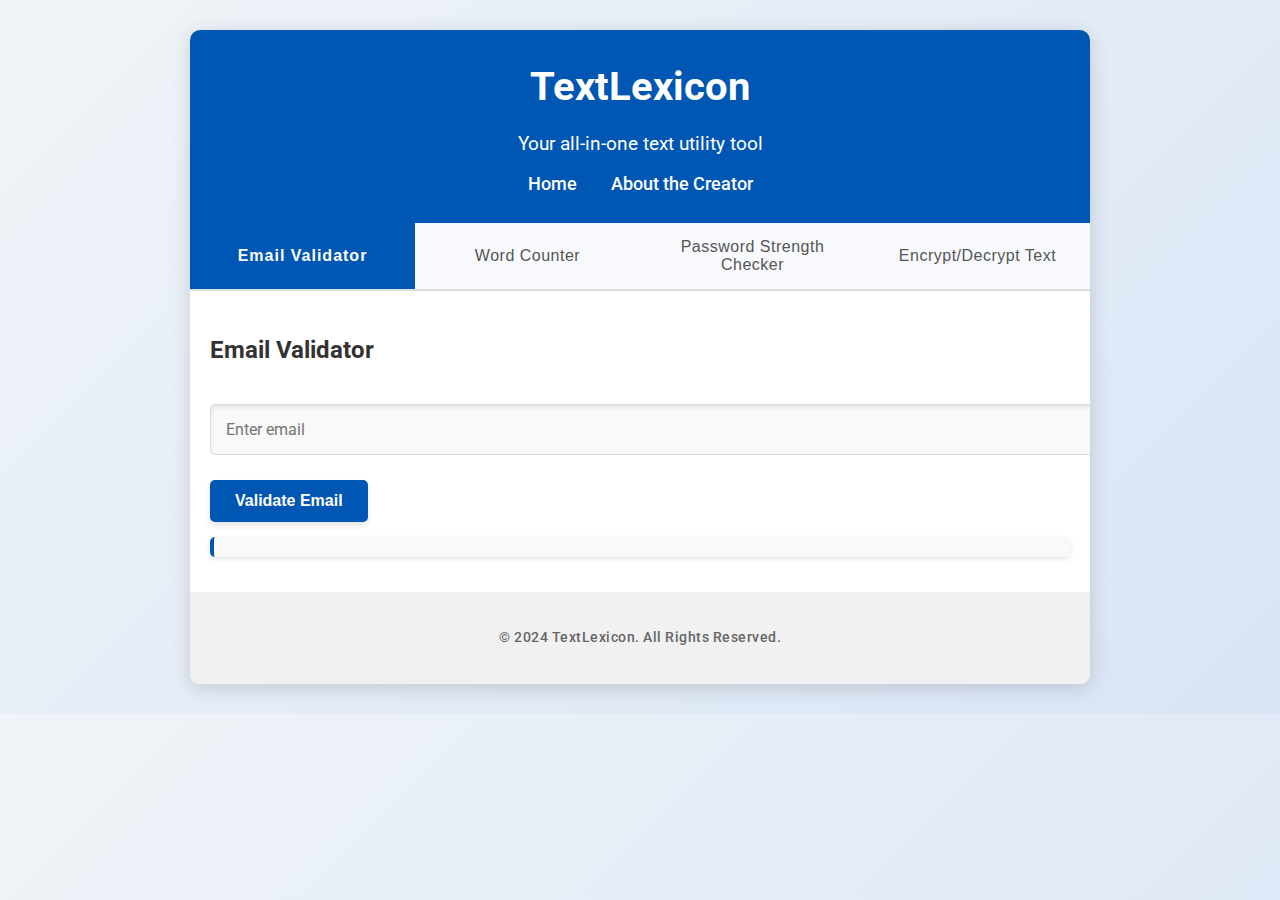
<file: index.html>
<!DOCTYPE html>
<html lang="en">
<head>
    <meta charset="UTF-8">
    <meta name="viewport" content="width=device-width, initial-scale=1.0">
    <title>TextLexicon</title>
    <link href="https://fonts.googleapis.com/css2?family=Roboto:wght@400;500;700&display=swap" rel="stylesheet">
    <style>
        /* Global Styles */
        body {
            font-family: 'Roboto', sans-serif;
            margin: 0;
            padding: 0;
            background: linear-gradient(135deg, #f0f4f8, #d9e4f5);
            color: #333;
            line-height: 1.6;
        }

        .container {
            max-width: 900px;
            margin: 30px auto;
            background: #ffffff;
            border-radius: 10px;
            box-shadow: 0 4px 20px rgba(0, 0, 0, 0.15);
            overflow: hidden;
        }

        header {
            background: #0056b3;
            color: white;
            text-align: center;
            padding: 25px 15px;
        }

        header h1 {
            margin: 0;
            font-size: 2.5rem;
            font-weight: 700;
        }

        header p {
            margin: 10px 0 0;
            font-size: 1.2rem;
            font-weight: 400;
        }

        /* Navigation Links */
        header nav {
            margin-top: 10px;
            text-align: center;
        }

        header nav a {
            margin: 0 15px;
            text-decoration: none;
            color: #fff;
            font-weight: 500;
            font-size: 1.1rem;
            transition: color 0.3s;
        }

        header nav a:hover {
            color: #ffcc00;
        }

        /* Tabs Navigation */
        .tabs {
            display: flex;
            background: #f8f9fc;
            border-bottom: 2px solid #ddd;
        }

        .tab-btn {
            flex: 1;
            padding: 15px;
            text-align: center;
            background: none;
            border: none;
            font-size: 1rem;
            font-weight: 500;
            cursor: pointer;
            transition: background 0.3s, color 0.3s;
            color: #555;
            letter-spacing: 0.5px;
        }

        .tab-btn.active,
        .tab-btn:hover {
            background: #0056b3;
            color: white;
            font-weight: 700;
            letter-spacing: 1px;
        }

        .tab-content {
            display: none;
            padding: 20px;
        }

        .tab-content.active {
            display: block;
        }

        /* Inputs */
        .input-field {
            width: 100%;
            padding: 15px;
            margin: 15px 0;
            font-size: 1rem;
            border: 1px solid #ddd;
            border-radius: 5px;
            background: #f9f9f9;
            box-shadow: inset 0 2px 4px rgba(0, 0, 0, 0.1);
            transition: border-color 0.3s, background 0.3s;
            font-family: 'Roboto', sans-serif;
        }

        .input-field:focus {
            outline: none;
            border-color: #0056b3;
            background: #fff;
            box-shadow: inset 0 2px 8px rgba(0, 85, 179, 0.2);
        }

        /* Buttons */
        .action-btn {
            padding: 12px 25px;
            background: #0056b3;
            color: white;
            border: none;
            border-radius: 5px;
            font-size: 1rem;
            font-weight: 600;
            cursor: pointer;
            margin-top: 10px;
            display: inline-block;
            text-align: center;
            transition: background 0.3s, transform 0.2s;
            box-shadow: 0 4px 6px rgba(0, 0, 0, 0.1);
        }

        .action-btn:hover {
            background: #004494;
            transform: translateY(-2px);
        }

        .action-btn.secondary {
            background: #777;
            color: #fff;
        }

        .action-btn.secondary:hover {
            background: #555;
        }

        /* Results */
        .result {
            margin: 15px 0;
            font-size: 1.2rem;
            font-weight: 600;
            color: #222;
            background: #f9f9f9;
            border-left: 4px solid #0056b3;
            padding: 10px 15px;
            border-radius: 5px;
            box-shadow: 0 2px 5px rgba(0, 0, 0, 0.1);
            white-space: pre-wrap;
        }

        /* Footer */
        footer {
            text-align: center;
            background: #f1f1f1;
            padding: 20px;
            font-size: 0.9rem;
            color: #666;
            font-weight: 500;
            letter-spacing: 0.5px;
        }

        /* Responsive Design */
        @media (max-width: 768px) {
            header h1 {
                font-size: 2rem;
            }

            .tab-btn {
                font-size: 0.9rem;
            }

            .action-btn {
                font-size: 0.9rem;
            }
        }
    </style>
</head>
<body>
    <div class="container">
        <header>
            <h1>TextLexicon</h1>
            <p>Your all-in-one text utility tool</p>
            <nav>
                <a href="index.html">Home</a>
                <a href="about.html">About the Creator</a>
            </nav>
        </header>
        <nav class="tabs">
            <button onclick="showTab('emailValidator')" class="tab-btn active">Email Validator</button>
            <button onclick="showTab('wordCounter')" class="tab-btn">Word Counter</button>
            <button onclick="showTab('passwordChecker')" class="tab-btn">Password Strength Checker</button>
            <button onclick="showTab('encryptionDecryption')" class="tab-btn">Encrypt/Decrypt Text</button>
        </nav>

        <div id="emailValidator" class="tab-content active">
            <h2>Email Validator</h2>
            <input type="text" id="emailInput" placeholder="Enter email" class="input-field">
            <button onclick="validateEmail()" class="action-btn">Validate Email</button>
            <p id="emailResult" class="result"></p>
        </div>

        <div id="wordCounter" class="tab-content">
            <h2>Word Counter</h2>
            <textarea id="paragraphInput" placeholder="Enter your paragraph" class="input-field"></textarea>
            <input type="text" id="wordCheckInput" placeholder="Enter word to check (optional)" class="input-field">
            <button onclick="countWords()" class="action-btn">Count Words</button>
            <p id="wordCountResult" class="result"></p>
        </div>

        <div id="passwordChecker" class="tab-content">
            <h2>Password Strength Checker</h2>
            <input type="password" id="passwordInput" placeholder="Enter your password" class="input-field">
            <button onclick="checkPassword()" class="action-btn">Check Password Strength</button>
            <p id="passwordResult" class="result"></p>
        </div>

        <div id="encryptionDecryption" class="tab-content">
            <h2>Encrypt/Decrypt Text</h2>
            <textarea id="textInput" placeholder="Enter your text" class="input-field"></textarea>
            <button onclick="encryptText()" class="action-btn">Encrypt</button>
            <button onclick="decryptText()" class="action-btn secondary">Decrypt</button>
            <p id="textResult" class="result"></p>
        </div>

        <footer>
            <p>&copy; 2024 TextLexicon. All Rights Reserved.</p>
        </footer>
    </div>

    <script src="script.js"></script>
</body>
</html>
</file>
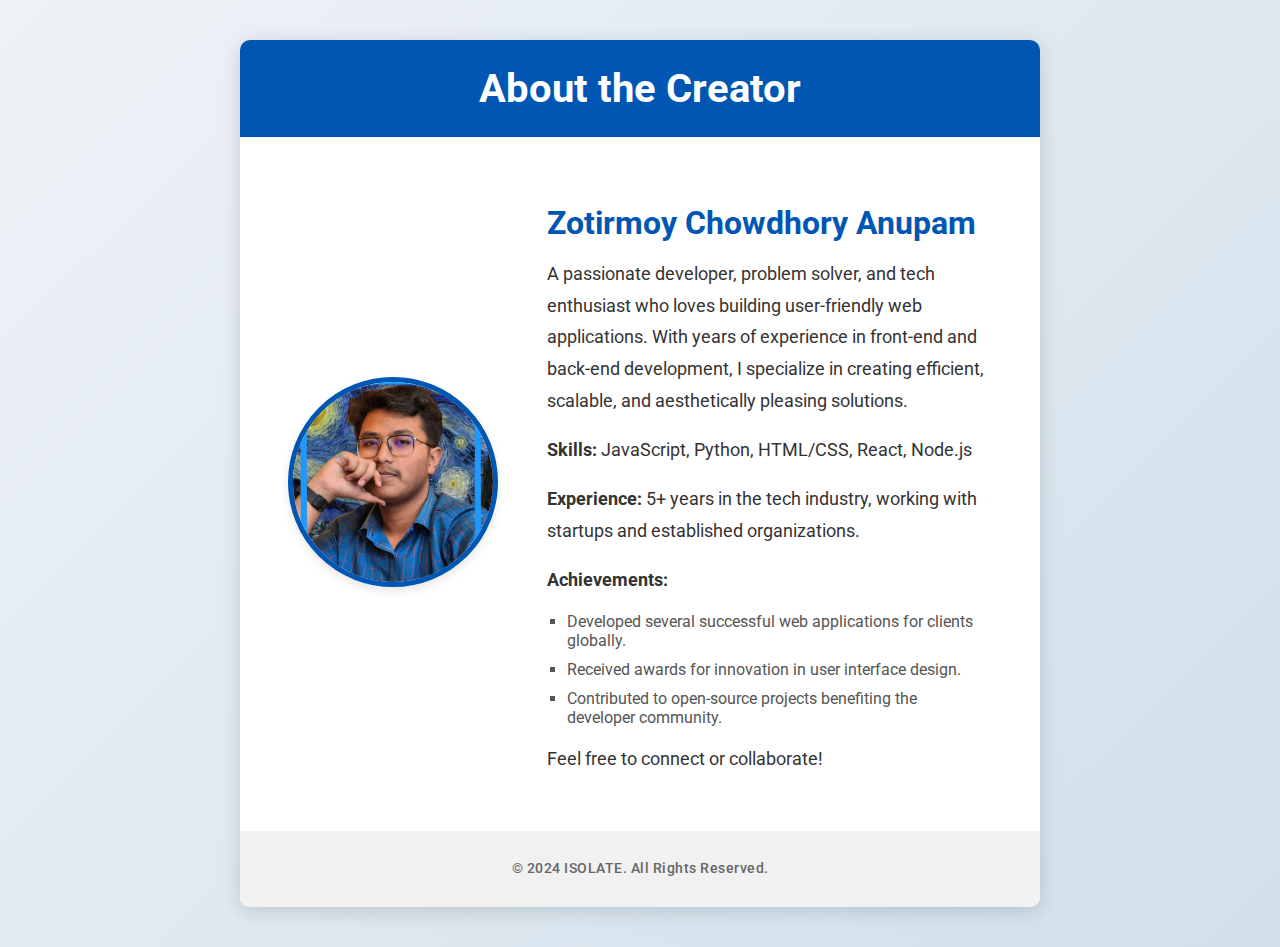
<file: about.html>
<!DOCTYPE html>
<html lang="en">
<head>
    <meta charset="UTF-8">
    <meta name="viewport" content="width=device-width, initial-scale=1.0">
    <title>About the Creator</title>
    <link href="https://fonts.googleapis.com/css2?family=Roboto:wght@400;500;700&display=swap" rel="stylesheet">
    <link rel="stylesheet" href="about.css">
</head>
<body>
    <div class="about-container">
        <header>
            <h1>About the Creator</h1>
        </header>

        <div class="profile-section">
            <div class="profile-image">
                <!-- Replace 'profile.jpg' with the actual path to the image -->
                <img src="1.jpg" alt="Creator's Profile Picture">
            </div>
            <div class="profile-info">
                <h2>Zotirmoy Chowdhory Anupam</h2>
                <p>A passionate developer, problem solver, and tech enthusiast who loves building user-friendly web applications. With years of experience in front-end and back-end development, I specialize in creating efficient, scalable, and aesthetically pleasing solutions.</p>
                <p><strong>Skills:</strong> JavaScript, Python, HTML/CSS, React, Node.js</p>
                <p><strong>Experience:</strong> 5+ years in the tech industry, working with startups and established organizations.</p>
                <p><strong>Achievements:</strong></p>
                <ul>
                    <li>Developed several successful web applications for clients globally.</li>
                    <li>Received awards for innovation in user interface design.</li>
                    <li>Contributed to open-source projects benefiting the developer community.</li>
                </ul>
                <p>Feel free to connect or collaborate!</p>
            </div>
        </div>

        <footer>
            <p>&copy; 2024 ISOLATE. All Rights Reserved.</p>
        </footer>
    </div>
</body>
</html>
</file>
<file: about.css>
/* Global Styles */
body {
    font-family: 'Roboto', sans-serif;
    margin: 0;
    padding: 0;
    background: linear-gradient(135deg, #eef2f7, #d1e0eb);
    color: #333;
}

.about-container {
    max-width: 800px;
    margin: 40px auto;
    background: #ffffff;
    border-radius: 10px;
    box-shadow: 0 4px 20px rgba(0, 0, 0, 0.15);
    overflow: hidden;
}

header {
    background: #0056b3;
    color: white;
    text-align: center;
    padding: 25px 15px;
}

header h1 {
    margin: 0;
    font-size: 2.5rem;
    font-weight: 700;
}

/* Profile Section */
.profile-section {
    display: flex;
    flex-wrap: wrap;
    align-items: center;
    padding: 20px;
}

.profile-image {
    flex: 1;
    text-align: center;
    margin: 20px;
}

.profile-image img {
    width: 200px;
    height: 200px;
    border-radius: 50%;
    border: 5px solid #0056b3;
    object-fit: cover;
    box-shadow: 0 4px 10px rgba(0, 0, 0, 0.1);
}

.profile-info {
    flex: 2;
    padding: 20px;
}

.profile-info h2 {
    font-size: 2rem;
    margin-bottom: 10px;
    color: #0056b3;
}

.profile-info p {
    font-size: 1.1rem;
    line-height: 1.8;
    margin-bottom: 15px;
}

.profile-info ul {
    margin: 0;
    padding: 0 20px;
    list-style-type: square;
}

.profile-info ul li {
    font-size: 1rem;
    margin-bottom: 10px;
    color: #555;
}

/* Footer */
footer {
    text-align: center;
    background: #f1f1f1;
    padding: 15px;
    font-size: 0.9rem;
    color: #666;
    font-weight: 500;
    letter-spacing: 0.5px;
}

/* Responsive Design */
@media (max-width: 768px) {
    .profile-section {
        flex-direction: column;
        align-items: center;
    }

    .profile-info {
        text-align: center;
    }
}
</file>
